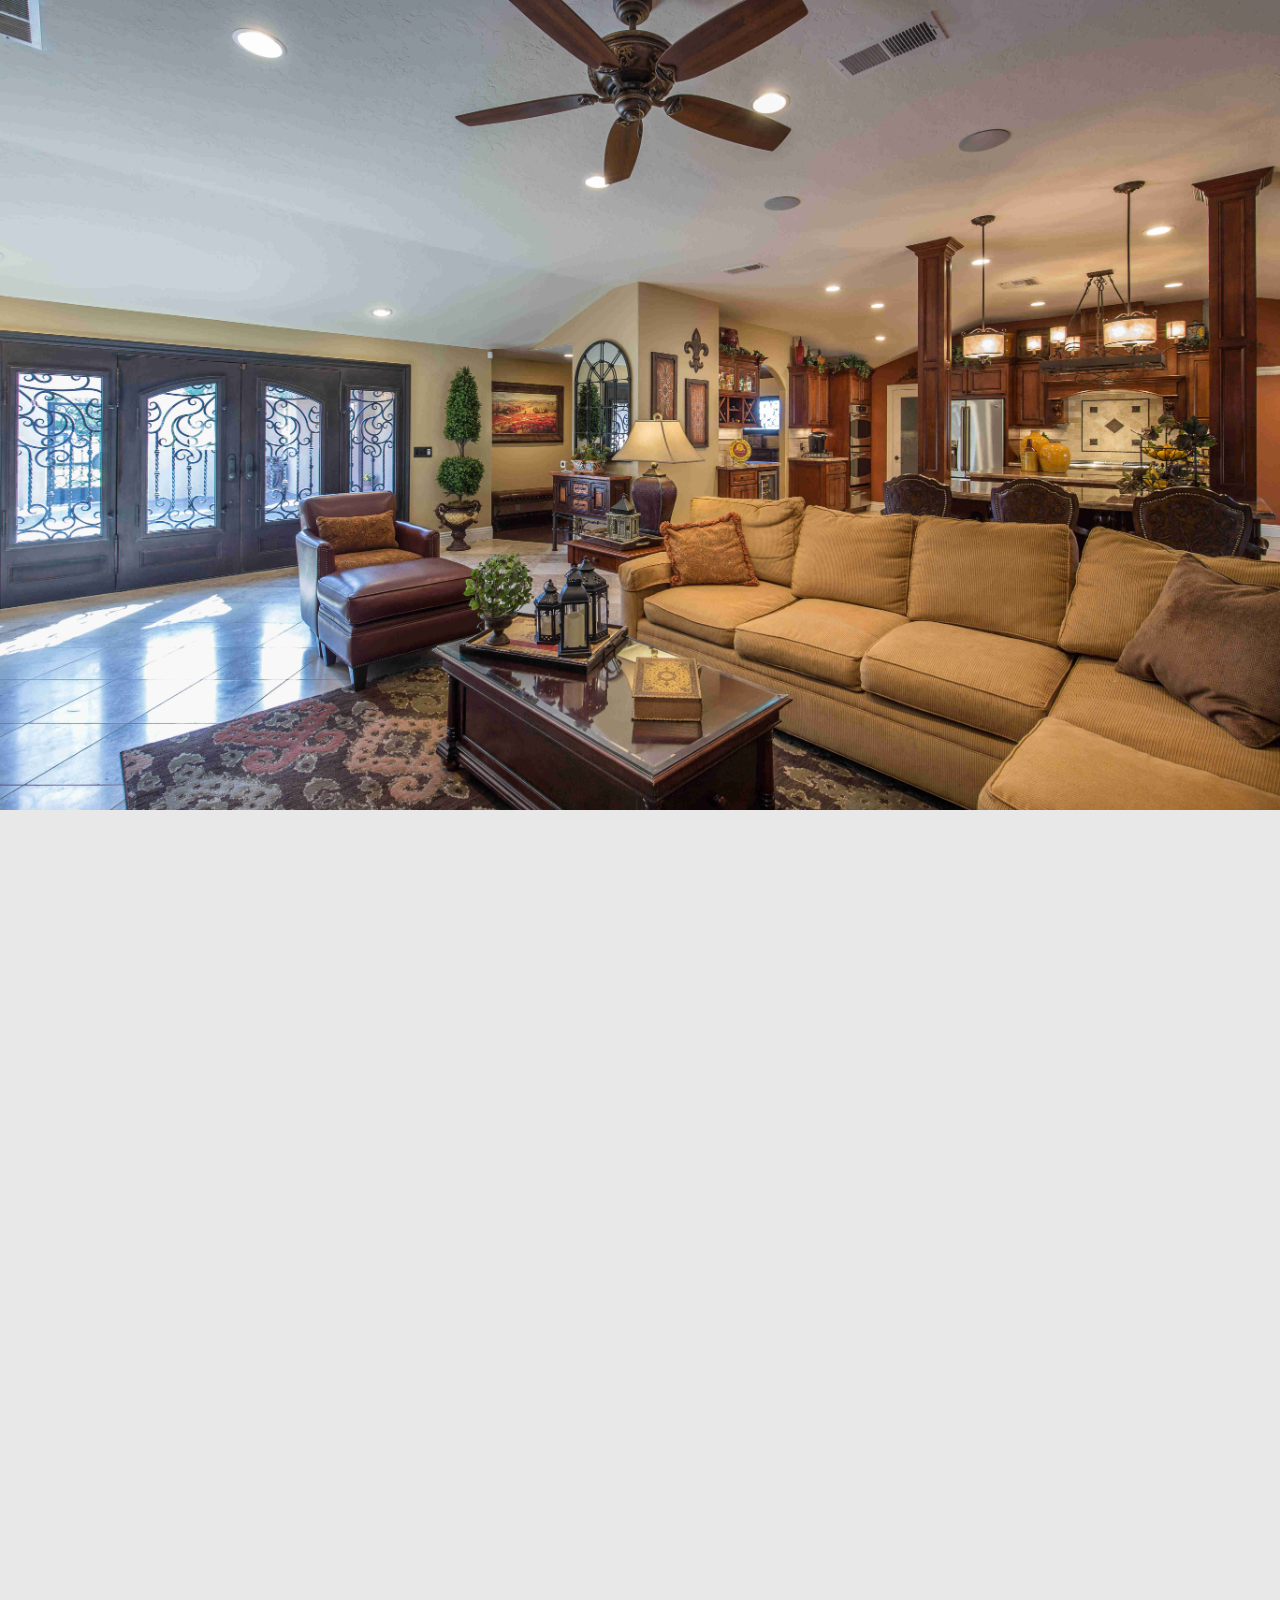
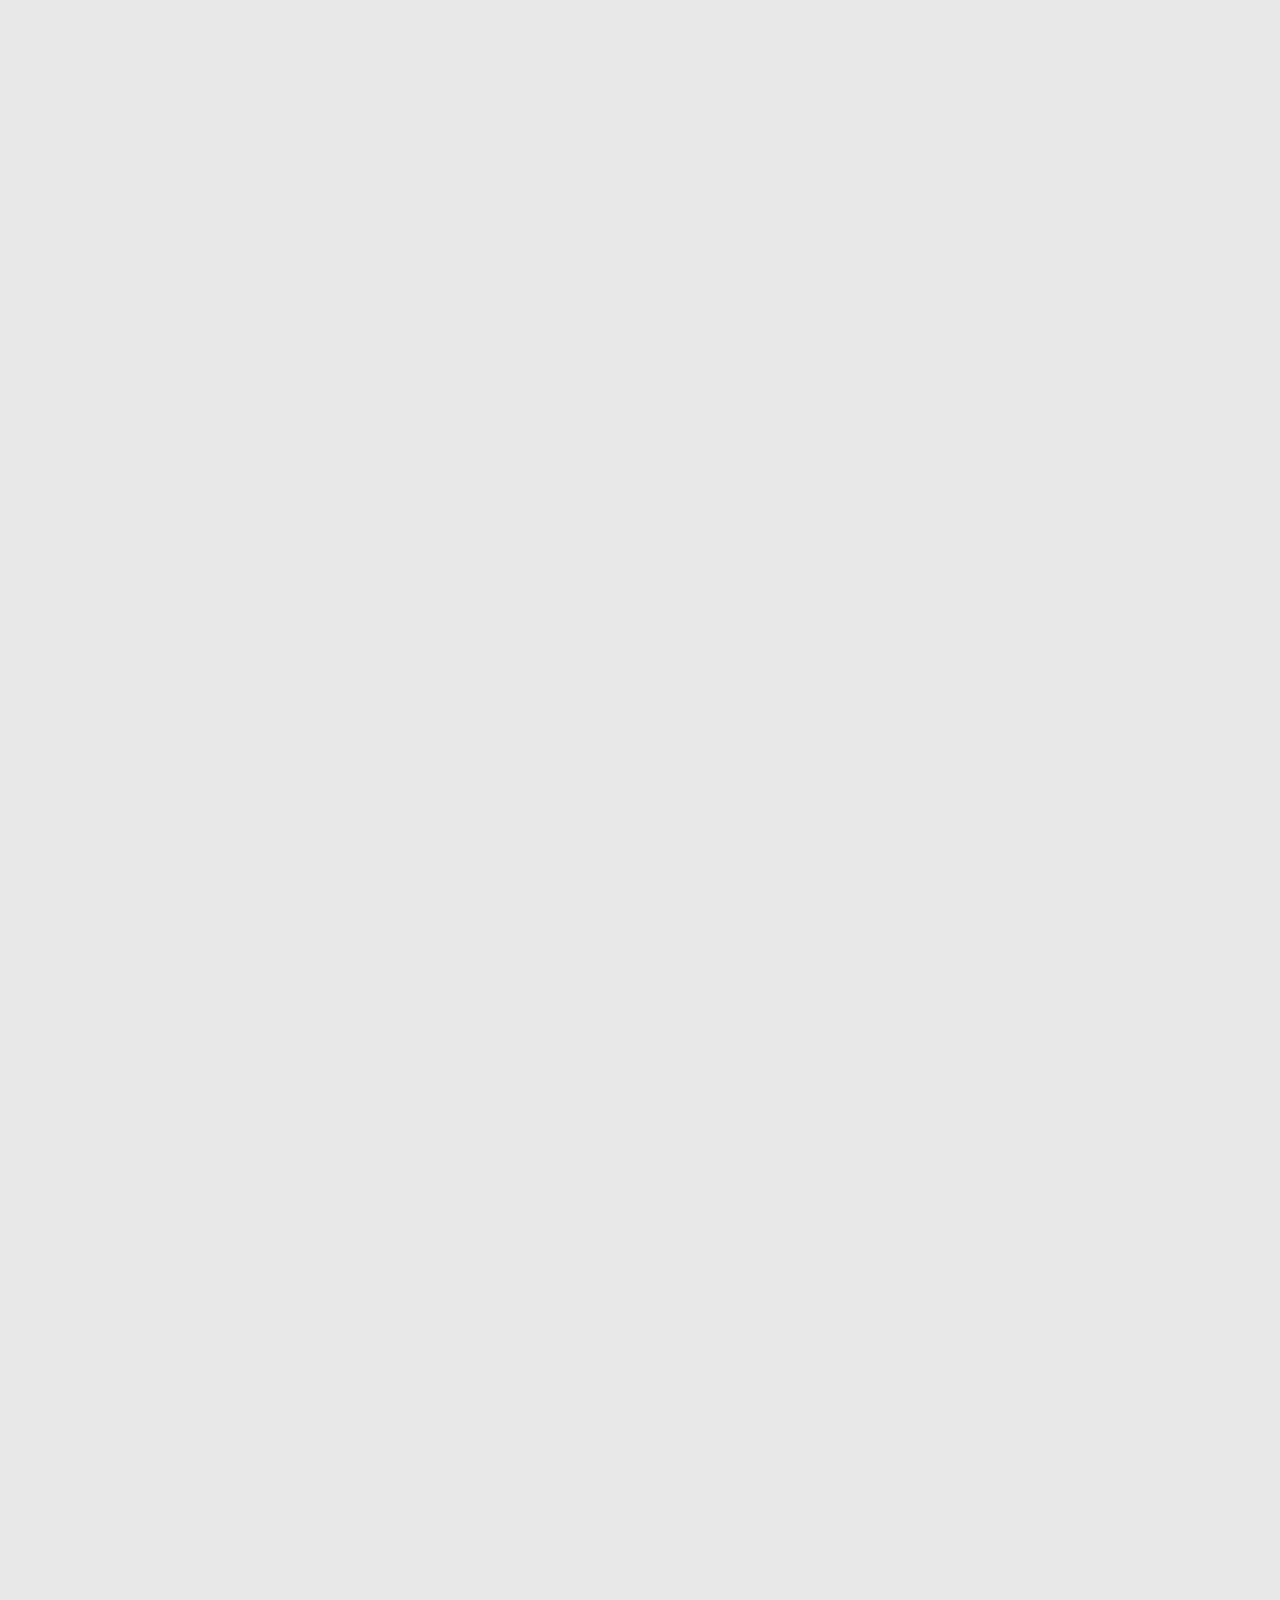
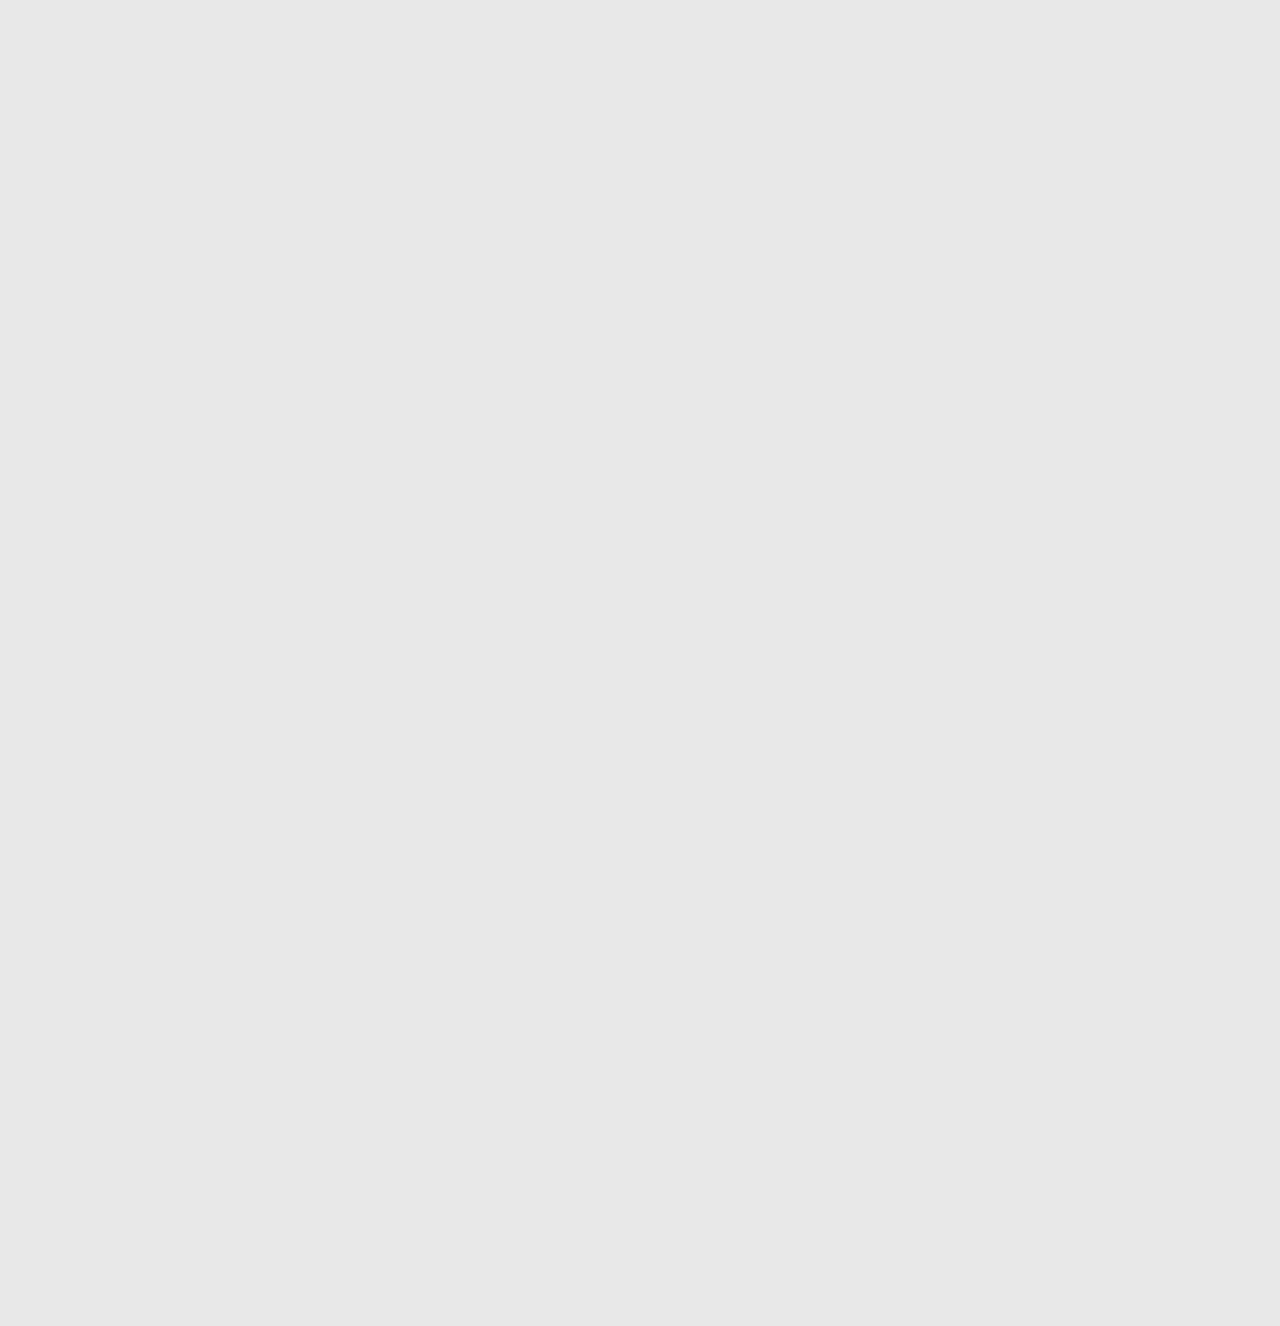
<file: index.html>
<!DOCTYPE html>
<html>
  <head>
    <title>Carla Kunkel</title>
    <link rel="stylesheet" href="css/home.css">
    <!-- Preloading Images -->
    <link rel="preload" as='image' href="./images/Landing/cmk-crop-m.jpg">
    <link rel="preload" as='image' href="./images/Landing/Corkwood-11-m.jpg">
    <link rel="preload" as='image' href="./images/Landing/Duval-m.jpg">
    <link rel="preload" as='image' href="./images/Corkwood/8-m.jpg">
    <link rel="preload" as='image' href="./images/profile-pic.jpg">
    <link rel="preload" as='image' href="./images/Duval/10-m.jpg">
  </head>
  <body>

  <div id="back-to-top-container" onclick="scrollToTop()">
    <div id="back-to-top">
      >
    </div>
  </div>

  <div id="landing-img">

    <div id="nav-bar">
      <div class="nav-btn" id="nav-btn-aboutme" onclick="openAboutMe()">About Me</div>
      <div class="nav-btn" id="nav-btn-gallery" onclick="galleryLink()">Gallery</div>
    </div>

    <span id="carla-title">Carla Kunkel</span>

  </div>

  <div class="section">

    <div class="img" id="img-1">
      <div class="img-overlay" onclick="galleryLink()"></div>
      <span class="img-text" onclick="galleryLink()">Gallery</span>
    </div>

    <div class="img" id="img-2">
    </div>

  </div>

  <div class="img" id="img-3"></div>

  <div class="section" id="section-bottom">
    <div class="img" id="img-4"></div>
    <div class="img" id="img-5">
      <div class="img-overlay" onclick="openAboutMe()"></div>
      <span class="img-text" onclick="openAboutMe()">About Me</span>
    </div>
  </div>

  <div class="img" id="img-6"></div>

  </body>
  <!-- Jquery -->
  <script src="javascript/jQuery/jquery-3.2.1.js"></script>
  <!-- Js File -->
  <script src="javascript/home-js.js"></script>
</html>
</file>
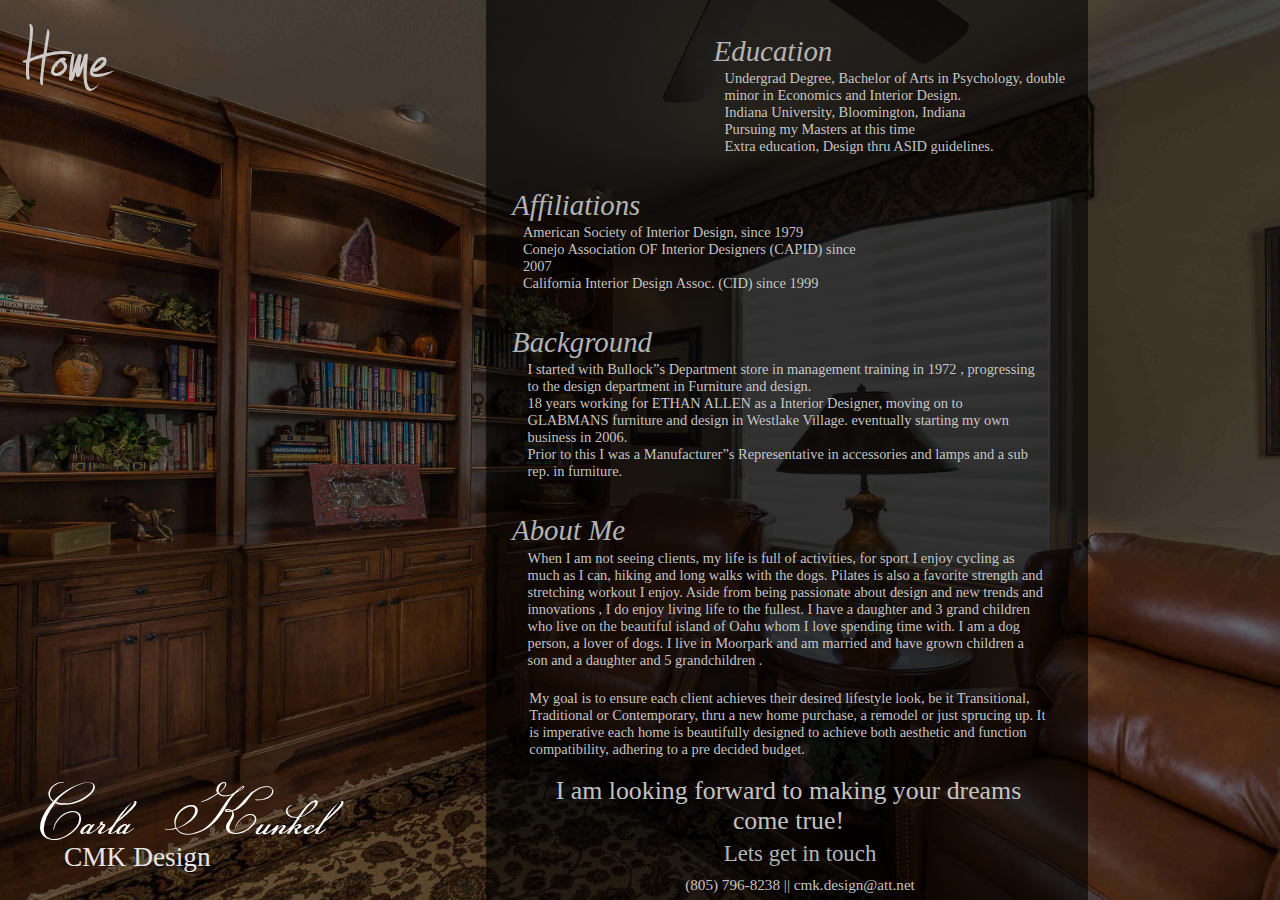
<file: bio.html>
<html>
  <head>
    <meta charset="utf-8">
    <title>CK:About Me</title>
    <meta name="viewport" content="width=device-width, initial-scale=1">
    <link rel="stylesheet" href="css/bio.css">
  </head>
  <body>

    <div class="nav-home-button" onclick="goHome()">Home</div>

    <div class="background-box">
    </div>

      <div id="sig">
        Carla Kunkel
        <div id="sig-2">CMK Design</div>
      </div>

<div class="content-wrapper">
  <div id="profile-pic-wrapper">
    <div id="profile-pic"></div>
  </div>
  <div class="paragraph" id="p1">
    <p class="p-title">Education</p>
    <div class="indent">
      Undergrad Degree, Bachelor of Arts in Psychology, double minor in Economics and Interior Design.<br>
      Indiana University, Bloomington, Indiana<br>
      Pursuing my Masters at this time<br>
      Extra education, Design thru ASID guidelines.<br>
    </div>
  </div>
  <div class="paragraph" id="p2">
    <p class="p-title">Affiliations</p>
    <div class="indent">
      American Society of Interior Design, since  1979<br>
      Conejo Association OF Interior Designers (CAPID) since 2007<br>
      California Interior Design Assoc. (CID) since 1999<br>
    </div>
  </div>
  <div class="paragraph" id="p3">
    <p class="p-title">Background</p>
    <div class="indent">
      I started with Bullock”s Department store in management training in 1972 , progressing to the design department in Furniture and design.<br>

      18 years working for ETHAN ALLEN as a Interior Designer, moving on to GLABMANS furniture and design in Westlake Village.
      eventually starting my own business in 2006.<br>

      Prior to this I was a Manufacturer”s Representative in accessories and lamps and a sub rep. in furniture.
    </div>
  </div>
  <div class="paragraph">
    <p class="p-title">About Me</p>
    <div class="indent">
      When I am not seeing clients, my life is full of activities, for sport I enjoy cycling as much as I can, hiking and long walks with the dogs. Pilates is also a favorite strength and stretching workout I enjoy. Aside from being passionate about design and new trends and innovations , I do enjoy living life to the fullest. I have a daughter and 3 grand children who live on the beautiful island of Oahu whom I love spending time with. I am a dog person, a lover of dogs. I live in Moorpark and am married and have grown children a son and a daughter and 5 grandchildren .
    </div>
  </div>
  <div class="paragraph indent"><br>
    My goal is to ensure each client achieves their desired lifestyle look, be it Transitional, Traditional or Contemporary, thru a new home purchase, a remodel or just sprucing up. It is imperative each home is beautifully designed to achieve both aesthetic and function compatibility, adhering to a pre decided budget.
  </div>
  <div class="paragraph indent" id="last-paragraph">
          I am looking forward to making your dreams come true!
  </div>
  <div id="contact-container">
    <div id="contact-title">Lets get in touch</div>
    <div id="contact-content">(805) 796-8238 || cmk.design@att.net</div>
  </div>
</div>

  </body>
  <script src="javascript/bio.js"></script>
</html>
</file>
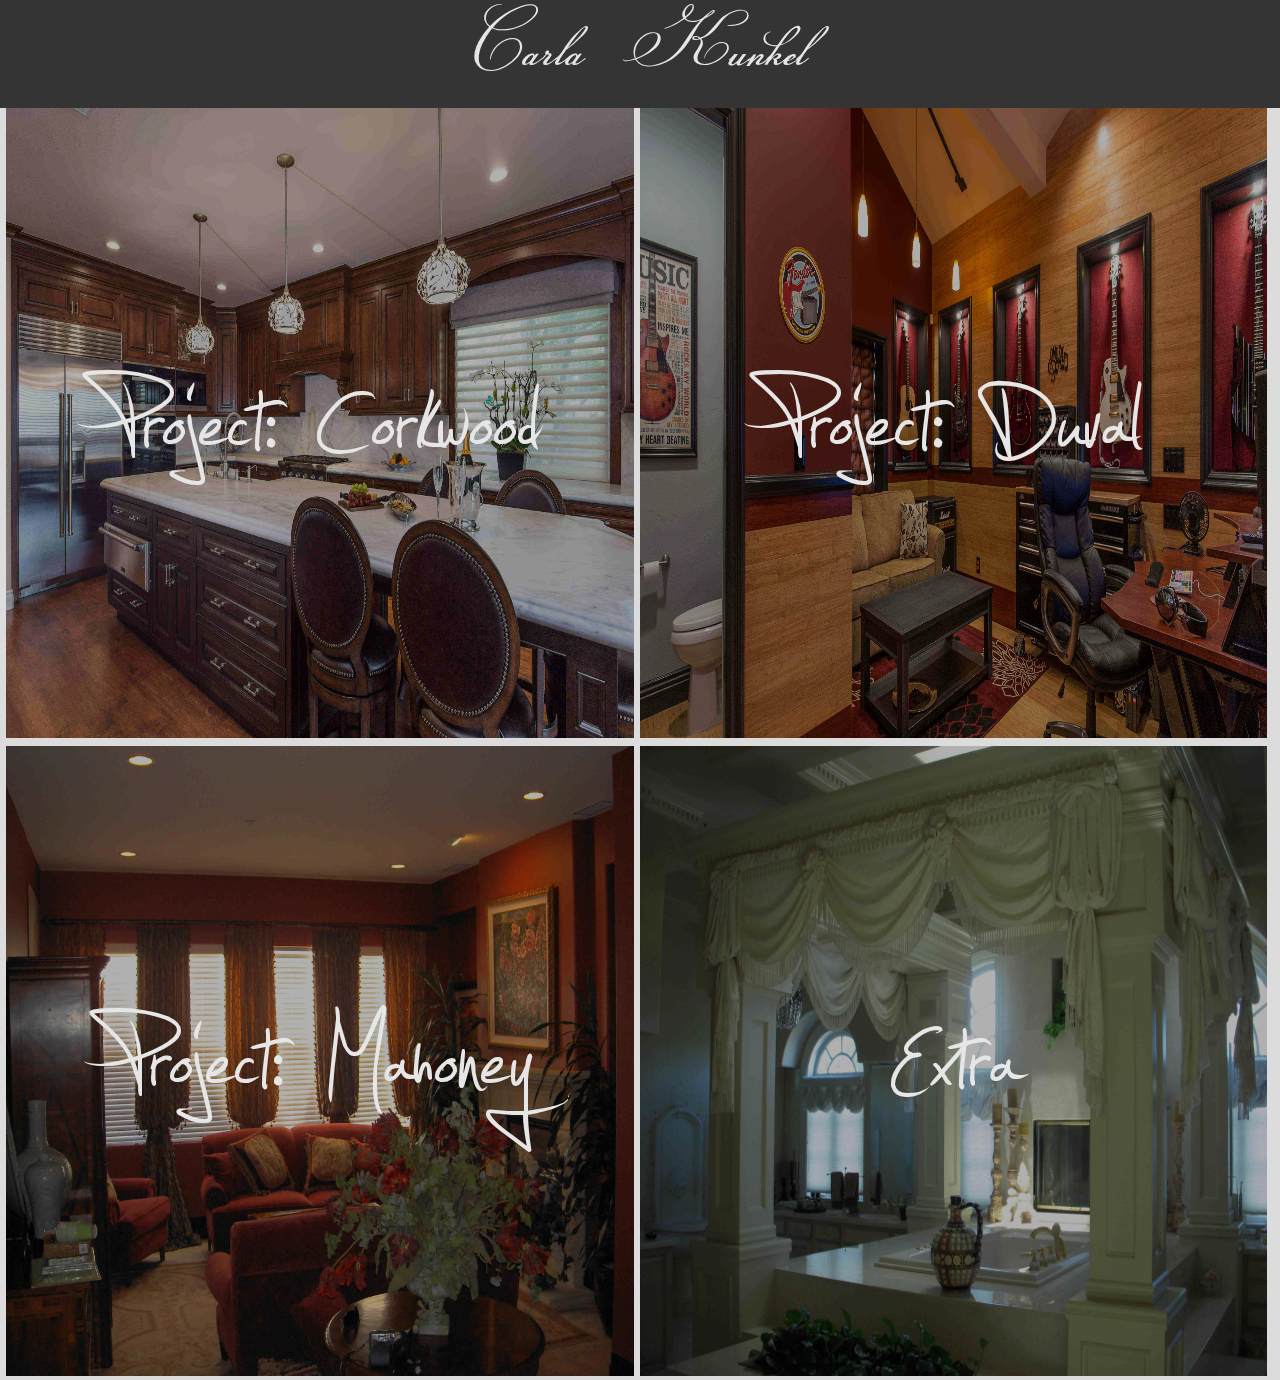
<file: Gallery.html>
<!DOCTYPE html>
<html>
  <head>
    <title>CK:Gallery</title>
    <meta name="viewport" content="width=device-width, initial-scale=1">
    <link rel="stylesheet" href="./css/gallery.css">
  </head>
  <body>
    <header>
      <div id="back-to-albums" onclick="backToAlbums()">
        Albums
      </div>
      <div onclick="openHome()">
        Carla Kunkel
      </div>
    </header>
    <div id="body-container">

      <div class="album" onclick="showAlbum('Corkwood')" id="album-card-corkwood">
        <img class="album-img" src="images/Corkwood/1-m.jpg" />
        <div class="album-text-container">
          <span class="album-text">Project: Corkwood</span>
        </div>
      </div>

      <div class="album" onclick="showAlbum('Duval')" id="album-card-duval">
        <img class="album-img" src="images/Duval/1-m.jpg" />
        <div class="album-text-container">
          <span class="album-text">Project: Duval</span>
        </div>
      </div>

      <div class="album" onclick="showAlbum('Money')" id="album-card-money">
        <img class="album-img" src="images/Money/1-m.JPG" />
        <div class="album-text-container">
          <span class="album-text">Project: Mahoney</span>
        </div>
      </div>

      <div class="album" onclick="showAlbum('Extra')" id="album-card-extra">
        <img class="album-img" src="images/Extra/1-m.JPG" />
        <div class="album-text-container">
          <span class="album-text">Extra</span>
        </div>
      </div>

    </div>

  <div id="albums-container">

    <div id="enlarged-image-shader"></div>

    <div class="album-content hide" id="album-corkwood">
      <img class="album-content-img" id="corkwood-1" src="./images/Corkwood/1-m.jpg" onclick="enlargeImage(this)">
      <img class="album-content-img" id="corkwood-2" src="./images/Corkwood/2-m.jpg" onclick="enlargeImage(this)">
      <img class="album-content-img" id="corkwood-3" src="./images/Corkwood/3-m.jpg" onclick="enlargeImage(this)">
      <img class="album-content-img" id="corkwood-4" src="./images/Corkwood/4-m.jpg" onclick="enlargeImage(this)">
      <img class="album-content-img" id="corkwood-5" src="./images/Corkwood/5-m.jpg" onclick="enlargeImage(this)">
      <img class="album-content-img" id="corkwood-6" src="./images/Corkwood/6-m.jpg" onclick="enlargeImage(this)">
      <img class="album-content-img" id="corkwood-7" src="./images/Corkwood/7-m.jpg" onclick="enlargeImage(this)">
      <img class="album-content-img" id="corkwood-8" src="./images/Corkwood/8-m.jpg" onclick="enlargeImage(this)">
      <img class="album-content-img" id="corkwood-9" src="./images/Corkwood/9-m.jpg" onclick="enlargeImage(this)">
      <img class="album-content-img" id="corkwood-10" src="./images/Corkwood/10-m.jpg" onclick="enlargeImage(this)">
      <img class="album-content-img" id="corkwood-11" src="./images/Corkwood/11-m.jpg" onclick="enlargeImage(this)">
      <img class="album-content-img" id="corkwood-12" src="./images/Corkwood/12-m.jpg" onclick="enlargeImage(this)">
      <img class="album-content-img" id="corkwood-13" src="./images/Corkwood/13-m.jpg" onclick="enlargeImage(this)">
    </div>

    <div class="album-content hide" id="album-duval">
      <img class="album-content-img" id="duval-1" src="./images/Duval/1-m.jpg" onclick="enlargeImage(this)">
      <img class="album-content-img" id="duval-2" src="./images/Duval/2-m.jpg" onclick="enlargeImage(this)">
      <img class="album-content-img" id="duval-3" src="./images/Duval/3-m.jpg" onclick="enlargeImage(this)">
      <img class="album-content-img" id="duval-4" src="./images/Duval/4-m.jpg" onclick="enlargeImage(this)">
      <img class="album-content-img" id="duval-5" src="./images/Duval/5-m.jpg" onclick="enlargeImage(this)">
      <img class="album-content-img" id="duval-6" src="./images/Duval/6-m.jpg" onclick="enlargeImage(this)">
      <img class="album-content-img" id="duval-7" src="./images/Duval/7-m.jpg" onclick="enlargeImage(this)">
      <img class="album-content-img" id="duval-8" src="./images/Duval/8-m.jpg" onclick="enlargeImage(this)">
      <img class="album-content-img" id="duval-9" src="./images/Duval/9-m.jpg" onclick="enlargeImage(this)">
      <img class="album-content-img" id="duval-10" src="./images/Duval/10-m.jpg" onclick="enlargeImage(this)">
      <img class="album-content-img" id="duval-11" src="./images/Duval/11-m.jpg" onclick="enlargeImage(this)">
      <img class="album-content-img" id="duval-12" src="./images/Duval/12-m.jpg" onclick="enlargeImage(this)">
      <img class="album-content-img" id="duval-13" src="./images/Duval/13-m.jpg" onclick="enlargeImage(this)">
      <img class="album-content-img" id="duval-14" src="./images/Duval/14-m.jpg" onclick="enlargeImage(this)">
      <img class="album-content-img" id="duval-15" src="./images/Duval/15-m.jpg" onclick="enlargeImage(this)">
      <img class="album-content-img" id="duval-16" src="./images/Duval/16-m.jpg" onclick="enlargeImage(this)">
      <img class="album-content-img" id="duval-17" src="./images/Duval/17-m.jpg" onclick="enlargeImage(this)">
    </div>

    <div class="album-content hide" id="album-money">
      <img class="album-content-img" id="money-1" src="./images/Money/1-m.JPG" onclick="enlargeImage(this)">
      <img class="album-content-img" id="money-2" src="./images/Money/2-m.JPG" onclick="enlargeImage(this)">
      <img class="album-content-img" id="money-3" src="./images/Money/3-m.JPG" onclick="enlargeImage(this)">
    </div>

    <div class="album-content hide" id="album-extra">
      <img class="album-content-img" id="extra-1" src="./images/Extra/1-m.JPG" onclick="enlargeImage(this)">
      <img class="album-content-img" id="extra-2" src="./images/Extra/2-m.JPG" onclick="enlargeImage(this)">
      <img class="album-content-img" id="extra-3" src="./images/Extra/3-m.JPG" onclick="enlargeImage(this)">
      <img class="album-content-img" id="extra-4" src="./images/Extra/4-m.JPG" onclick="enlargeImage(this)">
      <img class="album-content-img" id="extra-5" src="./images/Extra/5-m.JPG" onclick="enlargeImage(this)">
      <img class="album-content-img" id="extra-6" src="./images/Extra/6-m.JPG" onclick="enlargeImage(this)">
      <img class="album-content-img" id="extra-7" src="./images/Extra/7-m.JPG" onclick="enlargeImage(this)">
      <img class="album-content-img" id="extra-8" src="./images/Extra/8-m.JPG" onclick="enlargeImage(this)">
      <img class="album-content-img" id="extra-9" src="./images/Extra/9-m.JPG" onclick="enlargeImage(this)">
      <img class="album-content-img" id="extra-10" src="./images/Extra/10-m.JPG" onclick="enlargeImage(this)">
      <img class="album-content-img" id="extra-11" src="./images/Extra/11-m.JPG" onclick="enlargeImage(this)">
      <img class="album-content-img" id="extra-12" src="./images/Extra/12-m.JPG" onclick="enlargeImage(this)">
      <img class="album-content-img" id="extra-13" src="./images/Extra/13-m.JPG" onclick="enlargeImage(this)">
      <img class="album-content-img" id="extra-14" src="./images/Extra/14-m.JPG" onclick="enlargeImage(this)">
      <img class="album-content-img" id="extra-15" src="./images/Extra/15-m.JPG" onclick="enlargeImage(this)">
      <img class="album-content-img" id="extra-16" src="./images/Extra/16-m.jpg" onclick="enlargeImage(this)">
      <img class="album-content-img" id="extra-17" src="./images/Extra/17-m.jpg" onclick="enlargeImage(this)">
      <img class="album-content-img" id="extra-18" src="./images/Extra/18-m.jpg" onclick="enlargeImage(this)">
    </div>

  </div>

  </body>
  <!-- Jquery -->
  <script src="javascript/jQuery/jquery-3.2.1.js"></script>
  <!-- Js File -->
  <script src="javascript/gallery.js"></script>
</html>
</file>
<file: css/home.css>
@font-face {
  font-family: "Champignon";
  src: url("fonts/Champignon.ttf") format("truetype"); }

@font-face {
  font-family: "Handwriting";
  src: url("fonts/Jellyka_Estrya_Handwriting.ttf") format("truetype"); }

body {
  background-color: #e8e8e8;
  -webkit-user-select: none;
  -moz-user-select: none;
  -ms-user-select: none;
  user-select: none;
  margin: 0;
  overflow-x: hidden;
  width: 100vw;
  display: -webkit-box;
  display: -ms-flexbox;
  display: flex;
  -webkit-box-orient: vertical;
  -webkit-box-direction: normal;
  -ms-flex-direction: column;
  flex-direction: column;
  -webkit-box-align: center;
  -ms-flex-align: center;
  align-items: center;
  -webkit-box-pack: center;
  -ms-flex-pack: center;
  justify-content: center; }

#back-to-top-container {
  opacity: 0;
  width: 4vw;
  height: 4vw;
  position: fixed;
  bottom: 2vh;
  right: 2vw;
  background-color: rgba(0, 0, 0, 0.7);
  z-index: 1000;
  cursor: pointer; }

#back-to-top {
  color: white;
  font-size: 2.9em;
  text-align: center;
  -webkit-transform: rotate(270deg);
  -ms-transform: rotate(270deg);
  transform: rotate(270deg); }

#landing-img {
  position: relative;
  background-image: url("../images/Landing/Duval-25-m.jpg");
  background-size: cover;
  width: 100vw;
  height: 90vh;
  margin-bottom: 2vw;
  display: -webkit-box;
  display: -ms-flexbox;
  display: flex;
  -webkit-box-orient: vertical;
  -webkit-box-direction: normal;
  -ms-flex-direction: column;
  flex-direction: column;
  -webkit-box-align: center;
  -ms-flex-align: center;
  align-items: center;
  -webkit-box-pack: center;
  -ms-flex-pack: center;
  justify-content: center; }
  @media screen and (max-width: 1000px) {
    #landing-img {
      height: 70vw; } }

#carla-title {
  display: -webkit-box;
  display: -ms-flexbox;
  display: flex;
  -webkit-box-orient: vertical;
  -webkit-box-direction: normal;
  -ms-flex-direction: column;
  flex-direction: column;
  -webkit-box-align: center;
  -ms-flex-align: center;
  align-items: center;
  font-size: 7.5em;
  font-weight: 300;
  font-family: "champignon";
  cursor: default;
  color: white;
  opacity: 0;
  -webkit-animation: fade-in 2.5s forwards;
  animation: fade-in 2.5s forwards;
  -webkit-animation-delay: 2s;
  animation-delay: 2s; }

#scroll-ind-container {
  display: none;
  opacity: 0;
  width: 100vw;
  height: 5vh;
  padding-bottom: 5vh;
  position: absolute;
  bottom: 0;
  text-align: center;
  background-color: rgba(0, 0, 0, 0.5);
  -webkit-animation: fade-in-scroll 2s forwards;
  animation: fade-in-scroll 2s forwards;
  -webkit-animation-delay: 6s;
  animation-delay: 6s; }

#scroll-ind {
  -webkit-transform: rotate(90deg);
  -ms-transform: rotate(90deg);
  transform: rotate(90deg);
  color: white;
  font-size: 4em;
  cursor: default; }

#nav-bar {
  height: 15vh;
  width: 100%;
  padding-right: 3vw;
  position: absolute;
  top: 0;
  opacity: 0;
  -webkit-transform: translatey(-100%);
  -ms-transform: translatey(-100%);
  transform: translatey(-100%);
  -webkit-animation: translate-down 2s forwards;
  animation: translate-down 2s forwards;
  -webkit-animation-delay: 3s;
  animation-delay: 3s; }

.nav-btn {
  float: right;
  color: rgba(255, 255, 255, 0.6);
  padding: 0vh 2vh 2vh 2vh;
  cursor: pointer;
  font-family: "Handwriting";
  font-size: 6em;
  -webkit-animation: dark 400ms forwards;
  animation: dark 400ms forwards; }

.nav-btn:hover {
  -webkit-animation: light 500ms forwards;
  animation: light 500ms forwards; }

#nav-btn-aboutme {
  margin-right: 1.5vw; }

#nav-btn-gallery {
  margin-right: 1.5vw; }

.section {
  display: -webkit-box;
  display: -ms-flexbox;
  display: flex;
  -webkit-box-orient: horizontal;
  -webkit-box-direction: normal;
  -ms-flex-direction: row;
  flex-direction: row;
  -webkit-box-pack: center;
  -ms-flex-pack: center;
  justify-content: center;
  -ms-flex-line-pack: center;
  align-content: center;
  width: 100vw;
  height: 100vh;
  margin: 0;
  padding: 0; }
  @media screen and (max-width: 1000px) {
    .section {
      -webkit-box-orient: vertical;
      -webkit-box-direction: normal;
      -ms-flex-direction: column;
      flex-direction: column; } }

.img-overlay {
  position: absolute;
  width: 100%;
  height: 100%;
  top: 0;
  left: 0;
  background-color: rgba(0, 0, 0, 0.3);
  cursor: pointer; }

.img-overlay:hover {
  background-color: rgba(0, 0, 0, 0.5); }

.img {
  position: relative;
  background-size: cover;
  background-position: center;
  display: -webkit-box;
  display: -ms-flexbox;
  display: flex;
  -webkit-box-orient: vertical;
  -webkit-box-direction: normal;
  -ms-flex-direction: column;
  flex-direction: column;
  -webkit-box-align: center;
  -ms-flex-align: center;
  align-items: center;
  -webkit-box-pack: center;
  -ms-flex-pack: center;
  justify-content: center;
  margin: auto; }

.img-text {
  font-size: 12em;
  -webkit-user-select: none;
  -moz-user-select: none;
  -ms-user-select: none;
  user-select: none;
  cursor: pointer;
  font-family: "Handwriting";
  color: gainsboro;
  z-index: 5; }

#img-1 {
  background-image: url("../images/Landing/cmk-crop-m.jpg");
  height: 100vh;
  width: 49vw;
  -webkit-transition-duration: 1.5s;
  -o-transition-duration: 1.5s;
  transition-duration: 1.5s; }
  @media screen and (max-width: 1000px) {
    #img-1 {
      margin-top: 2vh;
      width: 95vw;
      height: 70vh; } }
  @media screen and (min-width: 1000px) {
    #img-1 {
      opacity: 0;
      -webkit-transform: translatex(-100%);
      -ms-transform: translatex(-100%);
      transform: translatex(-100%); } }

#img-2 {
  background-image: url("../images/Landing/Corkwood-11-m.jpg");
  width: 49vw;
  height: 100vh;
  -webkit-transition-duration: 1.5s;
  -o-transition-duration: 1.5s;
  transition-duration: 1.5s; }
  @media screen and (max-width: 1000px) {
    #img-2 {
      margin-top: 2vh;
      width: 95vw;
      height: 70vh; } }
  @media screen and (min-width: 1000px) {
    #img-2 {
      opacity: 0;
      -webkit-transform: translatex(100%);
      -ms-transform: translatex(100%);
      transform: translatex(100%); } }

#img-3 {
  background-image: url("../images/Landing/Duval-m.jpg");
  width: 100vw;
  height: 100vh;
  margin: 3vh 0 3vh 0;
  -webkit-transition-duration: 1.5s;
  -o-transition-duration: 1.5s;
  transition-duration: 1.5s; }
  @media screen and (max-width: 1000px) {
    #img-3 {
      width: 95vw;
      height: 70vh; } }
  @media screen and (min-width: 1000px) {
    #img-3 {
      opacity: 0; } }

#section-bottom {
  margin-bottom: 2vh; }

#img-4 {
  background-image: url("../images/Corkwood/8-m.jpg");
  width: 49vw;
  height: 100vh;
  -webkit-transition-duration: 1.5s;
  -o-transition-duration: 1.5s;
  transition-duration: 1.5s; }
  @media screen and (max-width: 1000px) {
    #img-4 {
      width: 95vw;
      height: 70vh; } }
  @media screen and (min-width: 1000px) {
    #img-4 {
      opacity: 0;
      -webkit-transform: translatex(-100%);
      -ms-transform: translatex(-100%);
      transform: translatex(-100%); } }

#img-5 {
  background-image: url("../images/profile-pic.jpg");
  width: 49vw;
  height: 100vh;
  -webkit-transition-duration: 1.5s;
  -o-transition-duration: 1.5s;
  transition-duration: 1.5s; }
  @media screen and (max-width: 1000px) {
    #img-5 {
      width: 95vw;
      height: 70vh;
      margin-top: 2vh; } }
  @media screen and (min-width: 1000px) {
    #img-5 {
      opacity: 0;
      -webkit-transform: translatex(100%);
      -ms-transform: translatex(100%);
      transform: translatex(100%); } }

#img-6 {
  background-image: url("../images/Duval/10-m.jpg");
  width: 100vw;
  height: 100vh;
  margin-bottom: 2vh; }
  @media screen and (max-width: 1000px) {
    #img-6 {
      width: 95vw;
      height: 70vh; } }
  @media screen and (min-width: 1000px) {
    #img-6 {
      opacity: 0; } }

@-webkit-keyframes hover-anim-dark {
  100% {
    opacity: 1; } }

@keyframes hover-anim-dark {
  100% {
    opacity: 1; } }

@-webkit-keyframes hover-anim-light {
  0% {
    opacity: 1; }
  100% {
    opacity: 0.7; } }

@keyframes hover-anim-light {
  0% {
    opacity: 1; }
  100% {
    opacity: 0.7; } }

@-webkit-keyframes light {
  100% {
    color: rgba(255, 255, 255, 0.85); } }

@keyframes light {
  100% {
    color: rgba(255, 255, 255, 0.85); } }

@-webkit-keyframes dark {
  0% {
    color: rgba(255, 255, 255, 0.85); }
  100% {
    color: rgba(255, 255, 255, 0.6); } }

@keyframes dark {
  0% {
    color: rgba(255, 255, 255, 0.85); }
  100% {
    color: rgba(255, 255, 255, 0.6); } }

@-webkit-keyframes fade-in {
  0% {
    opacity: 0; }
  100% {
    opacity: 1; } }

@keyframes fade-in {
  0% {
    opacity: 0; }
  100% {
    opacity: 1; } }

@-webkit-keyframes fade-in-scroll {
  0% {
    opacity: 0; }
  100% {
    opacity: 0.8; } }

@keyframes fade-in-scroll {
  0% {
    opacity: 0; }
  100% {
    opacity: 0.8; } }

@-webkit-keyframes fade-out {
  0% {
    opacity: 1; }
  100% {
    opacity: 0; } }

@keyframes fade-out {
  0% {
    opacity: 1; }
  100% {
    opacity: 0; } }

@-webkit-keyframes translate-down {
  0% {
    opacity: 0;
    -webkit-transform: translatey(-100%);
    transform: translatey(-100%); }
  100% {
    opacity: 1;
    -webkit-transform: translatey(0);
    transform: translatey(0); } }

@keyframes translate-down {
  0% {
    opacity: 0;
    -webkit-transform: translatey(-100%);
    transform: translatey(-100%); }
  100% {
    opacity: 1;
    -webkit-transform: translatey(0);
    transform: translatey(0); } }

#fb-sym {
  background-image: url("../images/fb-sym.jpg"); }

#ig-sym {
  background-image: url("../images/ig-sym.jpg"); }

#tw-sym {
  background-image: url("../images/tw-sym.jpg"); }
</file>
<file: css/bio.css>
@font-face {
  font-family: "Handwriting";
  src: url("fonts/Jellyka_Estrya_Handwriting.ttf") format("truetype"); }

@font-face {
  font-family: "Champignon";
  src: url("fonts/Champignon.ttf") format("truetype"); }

* {
  -webkit-user-select: none;
  -moz-user-select: none;
  -ms-user-select: none;
  user-select: none;
  cursor: default; }

body {
  margin: 0;
  color: rgba(220, 220, 220, 0.9);
  display: -webkit-box;
  display: -ms-flexbox;
  display: flex;
  -webkit-box-orient: horizontal;
  -webkit-box-direction: normal;
  -ms-flex-direction: row;
  flex-direction: row;
  -webkit-box-align: center;
  -ms-flex-align: center;
  align-items: center;
  -webkit-box-pack: center;
  -ms-flex-pack: center;
  justify-content: center;
  background-image: url("../images/Corkwood/11-m.jpg");
  background-size: cover;
  position: center;
  background-repeat: no-repeat;
  width: 100vw;
  overflow-x: hidden;
  font-size: 68%; }
  @media screen and (min-height: 800px) {
    body {
      font-size: 801%; } }
  @media screen and (min-height: 900px) {
    body {
      font-size: 95%; } }
  @media screen and (min-width: 360px) and (min-height: 640px) and (max-width: 400px) {
    body {
      font-size: 75%; } }
  @media screen and (min-width: 401px) and (max-width: 700px) {
    body {
      font-size: 80%; } }
  @media screen and (min-width: 701px) and (max-width: 999px) {
    body {
      font-size: 120%; } }
  @media screen and (max-width: 1000px) {
    body {
      -webkit-box-orient: vertical;
      -webkit-box-direction: normal;
      -ms-flex-direction: column;
      flex-direction: column;
      height: 180vh; } }

p {
  margin-bottom: 0.3vh; }

.nav-home-button {
  position: fixed;
  left: 1.5vw;
  top: -3vh;
  font-family: "Handwriting";
  font-size: 10em;
  cursor: pointer;
  -webkit-animation: light 250ms forwards;
  animation: light 250ms forwards;
  z-index: 100; }

.nav-home-button:hover {
  -webkit-animation: dark 500ms forwards;
  animation: dark 500ms forwards; }

.background-box {
  position: absolute;
  left: 0;
  top: 0;
  width: 100vw;
  height: 100vh;
  background-color: rgba(0, 0, 0, 0.5);
  z-index: -1; }
  @media screen and (max-width: 1000px) {
    .background-box {
      height: 180vh; } }
  @media screen and (width: 1080px) and (height: 1920px) {
    .background-box {
      height: 125vh;
      width: 100vw; } }

#sig {
  color: white;
  font-family: "Champignon";
  font-size: 4.5em;
  padding: 0;
  z-index: 10; }
  @media screen and (max-width: 1000px) {
    #sig {
      margin-top: 15vh;
      margin-bottom: 0; } }
  @media screen and (min-width: 1000px) {
    #sig {
      position: absolute;
      left: 3vw;
      bottom: 3vh; } }
  @media screen and (width: 1080px) and (height: 1920px) {
    #sig {
      bottom: -17vh;
      font-size: 4em; } }

#sig-2 {
  color: #e6e6e6;
  font-family: times;
  font-size: 0.4em;
  margin-top: -3.2vh;
  margin-left: 2vw; }
  @media screen and (max-width: 1000px) {
    #sig-2 {
      margin-top: -4.5vh;
      margin-left: 7vw; } }
  @media screen and (width: 1080px) and (height: 1920px) {
    #sig-2 {
      margin-top: -2.5vh; } }

.content-wrapper {
  background-color: rgba(0, 0, 0, 0.6);
  padding-bottom: 5vh;
  padding-left: 2vw;
  overflow: hidden; }
  @media screen and (max-width: 1000px) {
    .content-wrapper {
      margin-top: 10vh;
      width: 100vw;
      height: 155vh; } }
  @media screen and (min-width: 1000px) {
    .content-wrapper {
      height: 95vh;
      width: 45vw;
      position: absolute;
      right: 15vw; } }
  @media screen and (width: 1080px) and (height: 1920px) {
    .content-wrapper {
      position: absolute;
      width: 55vw;
      right: -10vw;
      height: 120vh; } }

#profile-pic-wrapper {
  float: left;
  width: 35%;
  display: -webkit-box;
  display: -ms-flexbox;
  display: flex;
  -webkit-box-orient: vertical;
  -webkit-box-direction: normal;
  -ms-flex-direction: column;
  flex-direction: column;
  -webkit-box-align: center;
  -ms-flex-align: center;
  align-items: center;
  -webkit-box-pack: center;
  -ms-flex-pack: center;
  justify-content: center; }
  @media screen and (max-width: 1200px) {
    #profile-pic-wrapper {
      width: 100%;
      margin-top: 2vh; } }

#profile-pic {
  background-image: url("../images/profile-pic.jpg");
  background-size: cover;
  background-position: center;
  float: left; }
  @media screen and (max-width: 1000px) {
    #profile-pic {
      width: 50vw;
      height: 60vw;
      margin-top: 0vh; } }
  @media screen and (min-width: 1000px) and (max-width: 1200px) {
    #profile-pic {
      width: 14vw;
      height: 19vw; } }
  @media screen and (min-width: 1200px) {
    #profile-pic {
      width: 12vw;
      height: 35%;
      margin-top: 3vh; } }
  @media screen and (width: 1080px) and (height: 1920px) {
    #profile-pic {
      width: 25vw;
      height: 40vw; } }

.paragraph {
  float: left;
  width: auto;
  max-width: 90%;
  margin-top: 0.5vh;
  font-size: 1.1em;
  font-style: serif; }
  @media screen and (max-width: 1400px) {
    .paragraph {
      font-size: 0.95em; } }
  @media screen and (max-width: 1000px) {
    .paragraph {
      width: 90%;
      font-size: 0.9em;
      margin-left: 0; } }
  @media screen and (width: 1080px) and (height: 1920px) {
    .paragraph {
      width: 90%;
      font-size: 1.0em; } }

.p-title {
  font-size: 2em;
  color: #b4b4b4;
  font-style: italic; }

.indent {
  margin-left: 3%;
  width: 100%; }

#p1 {
  margin-top: 1%;
  width: 63%; }
  @media screen and (max-width: 1200px) {
    #p1 {
      margin-top: 0; } }

#p2 {
  width: 63%; }

#p3 {
  clear: both; }

#last-paragraph {
  text-align: center;
  font-size: 1.7em;
  margin-top: 2vh; }

#contact-container {
  display: -webkit-box;
  display: -ms-flexbox;
  display: flex;
  -webkit-box-orient: vertical;
  -webkit-box-direction: normal;
  -ms-flex-direction: column;
  flex-direction: column;
  -webkit-box-align: center;
  -ms-flex-align: center;
  align-items: center;
  -webkit-box-pack: center;
  -ms-flex-pack: center;
  justify-content: center;
  clear: both; }

#contact-title {
  margin-top: 0.5vh;
  font-size: 2.5em;
  text-align: left;
  width: auto;
  margin-left: 0;
  color: #b4b4b4; }
  @media screen and (max-width: 1400px) {
    #contact-title {
      font-size: 1.5em; } }

#contact-content {
  font-size: 1.3em;
  margin-top: 1vh; }
  @media screen and (max-width: 1400px) {
    #contact-content {
      font-size: 1em; } }

@-webkit-keyframes light {
  100% {
    color: white; } }

@keyframes light {
  100% {
    color: white; } }

@-webkit-keyframes dark {
  0% {
    color: white; }
  100% {
    color: #b4b4b4; } }

@keyframes dark {
  0% {
    color: white; }
  100% {
    color: #b4b4b4; } }
</file>
<file: css/gallery.css>
@font-face {
  font-family: "Handwriting";
  src: url("fonts/Jellyka_Estrya_Handwriting.ttf") format("truetype"); }

@font-face {
  font-family: "Champignon";
  src: url("fonts/Champignon.ttf") format("truetype"); }

body {
  margin: 0;
  padding: 0;
  overflow-x: hidden;
  background-color: gainsboro; }
  @media screen and (max-height: 900px) {
    body {
      font-size: 90%; } }
  @media screen and (max-width: 1100px) {
    body {
      font-size: 65%; } }
  @media screen and (max-width: 1100px) and (min-height: 1200px) {
    body {
      font-size: 90%; } }

header {
  position: fixed;
  top: 0;
  width: 100%;
  height: 12vh;
  display: -webkit-box;
  display: -webkit-flex;
  display: -ms-flexbox;
  display: flex;
  -webkit-box-orient: vertical;
  -webkit-box-direction: normal;
  -webkit-flex-direction: column;
  -ms-flex-direction: column;
  flex-direction: column;
  -webkit-box-align: center;
  -webkit-align-items: center;
  -ms-flex-align: center;
  align-items: center;
  -webkit-box-pack: baseline;
  -webkit-justify-content: baseline;
  -ms-flex-pack: baseline;
  justify-content: baseline;
  background-color: rgba(10, 10, 10, 0.8);
  color: #e6e6e6;
  font-family: "Champignon";
  font-size: 5.5em;
  padding-top: 0%;
  cursor: pointer;
  z-index: 50; }
  @media screen and (max-width: 1100px) {
    header {
      padding-top: 2vh;
      height: 10vh;
      font-size: 4em; } }
  @media screen and (max-width: 1100px) and (min-height: 1000px) {
    header {
      font-size: 7em; } }

#back-to-albums {
  position: fixed;
  left: 0;
  top: 0;
  width: 20vw;
  height: 12vh;
  background-color: rgba(10, 10, 10, 0.7);
  font-size: 1em;
  text-align: center;
  display: none; }
  @media screen and (max-width: 1100px) {
    #back-to-albums {
      padding-top: 3vh;
      height: 9vh;
      font-size: 0.7em; } }
  @media screen and (max-width: 1100px) and (min-height: 1000px) {
    #back-to-albums {
      font-size: 0.8em; } }

#body-container {
  margin-top: calc(12vh - .66vw);
  width: 100vw;
  height: auto; }

.album {
  width: 49vw;
  height: 70vh;
  position: relative;
  float: left;
  margin-left: 0.5vw;
  margin-top: 0.66vw;
  z-index: 10; }
  @media screen and (max-width: 1100px) {
    .album {
      width: 99vw;
      height: 50vh;
      margin-top: 0.5vh;
      margin-right: 0.5vw; } }

.album-img {
  width: 100%;
  height: 100%; }

.album-text-container {
  position: absolute;
  left: 0;
  top: 0;
  width: 100%;
  height: 100%;
  display: -webkit-box;
  display: -webkit-flex;
  display: -ms-flexbox;
  display: flex;
  -webkit-box-orient: vertical;
  -webkit-box-direction: normal;
  -webkit-flex-direction: column;
  -ms-flex-direction: column;
  flex-direction: column;
  -webkit-box-align: center;
  -webkit-align-items: center;
  -ms-flex-align: center;
  align-items: center;
  -webkit-box-pack: center;
  -webkit-justify-content: center;
  -ms-flex-pack: center;
  justify-content: center;
  cursor: pointer;
  background-color: rgba(0, 0, 0, 0.3); }

.album-text {
  font-size: 14em;
  font-family: "Handwriting";
  cursor: pointer;
  color: #e6e6e6; }

#albums-container {
  margin-top: calc(12vh - .66vw);
  width: 100vw;
  height: auto;
  display: none; }

.hide {
  display: none; }

.album-content-img {
  width: 32vw;
  height: auto;
  margin-left: 1vw;
  margin-top: 1vw;
  float: left;
  cursor: pointer; }
  @media screen and (max-width: 1100px) {
    .album-content-img {
      width: 99vw;
      margin-left: 0.5vw;
      margin-top: 1vh; } }

.album-content-img-centered {
  position: fixed;
  left: 10vw;
  top: calc(calc( 98vh - 45vw )/2);
  width: 80vw;
  height: 45vw;
  z-index: 150; }

#enlarged-image-shader {
  position: fixed;
  left: 0;
  top: 0;
  width: 100vw;
  height: 100vh;
  background-color: rgba(0, 0, 0, 0.5);
  display: none;
  z-index: 100; }

@-webkit-keyframes grey-out {
  0% {
    -webkit-filter: grayscale(0%);
    filter: grayscale(0%); }
  100% {
    -webkit-filter: grayscale(100%);
    filter: grayscale(100%); } }

@keyframes grey-out {
  0% {
    -webkit-filter: grayscale(0%);
    filter: grayscale(0%); }
  100% {
    -webkit-filter: grayscale(100%);
    filter: grayscale(100%); } }
</file>
